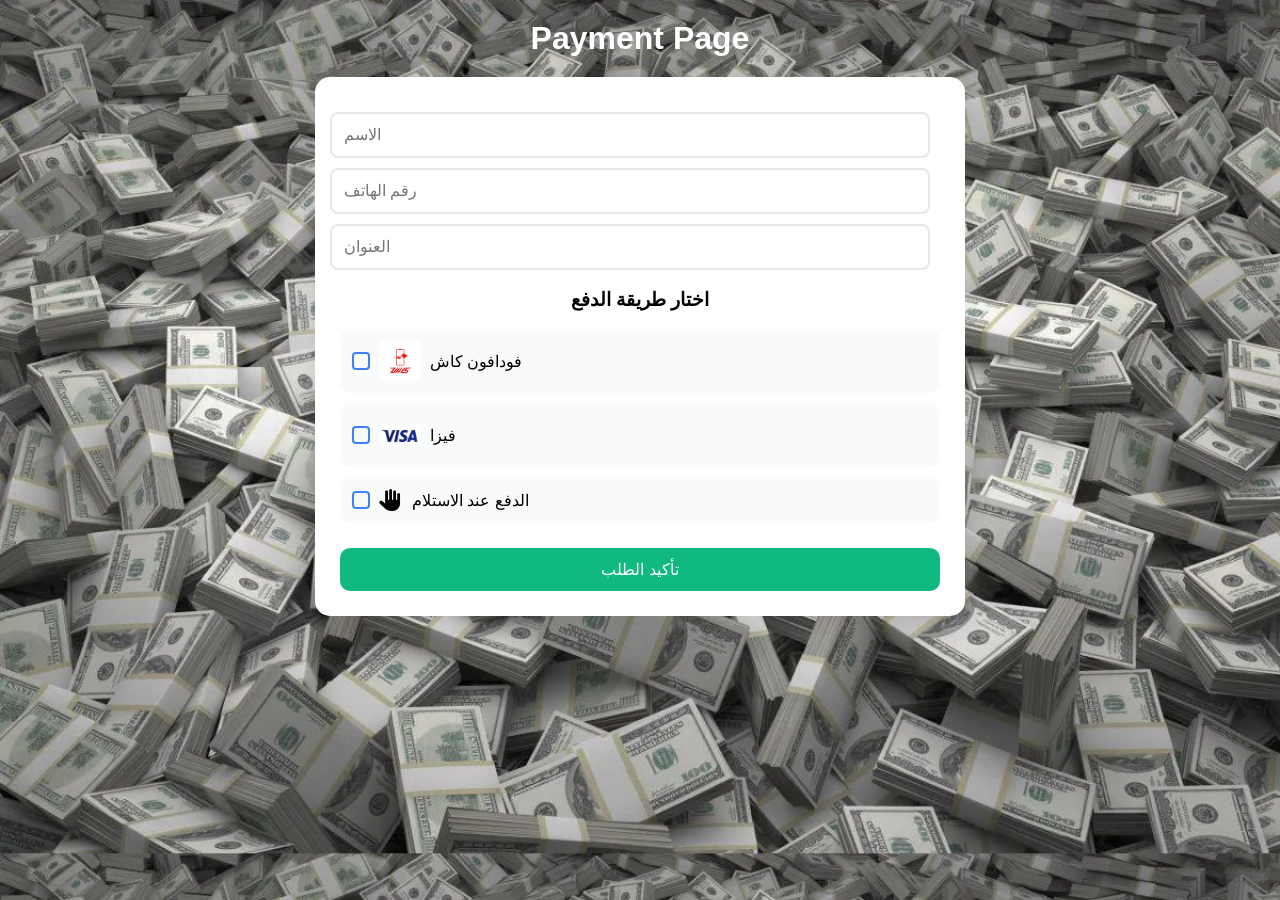
<file: checkout.html>
<!DOCTYPE html>
<html lang="ar">
<head>
    <meta charset="UTF-8">
    <title>Payment</title>
    <link rel="stylesheet" href="css/checkout.css">
    <script src="js/checkout.js" defer></script>
    <!-- FontAwesome -->
    <link rel="stylesheet" href="https://cdnjs.cloudflare.com/ajax/libs/font-awesome/6.4.0/css/all.min.css">
</head>

<body>
    <h1 class="title">Payment Page</h1>
    <form id="paymentForm" method="POST">
    
        <input type="hidden" name="form_type" value="payment">
    
        <input type="text" name="name" id="name" placeholder="الاسم" required>
        <input type="text" name="phone" id="phone" placeholder="رقم الهاتف" required>
        <input type="text" name="address" id="address" placeholder="العنوان" required>
    
        <h3>اختار طريقة الدفع</h3>
    
        <!-- Vodafone -->
        <label class="payment-option">
            <input type="radio" name="payment" value="vodafone" onclick="showMethod('vodafone')" required>
            <span class="custom-radio"></span>
            <div class="option-content">
                <img src="./photo/images.png">
                <span>فودافون كاش</span>
            </div>
        </label>
    
        <div id="vodafoneBox" class="method-box">
            <input type="text" name="vodafone_wallet" placeholder="رقم المحفظة">
            <input type="password" name="vodafone_pass" placeholder="كلمة المرور">
        </div>
    
        <!-- Visa -->
        <label class="payment-option">
            <input type="radio" name="payment" value="visa" onclick="showMethod('visa')" required>
            <span class="custom-radio"></span>
            <div class="option-content">
                <img src="./photo/1c58492c218f6.jpg">
                <span>فيزا</span>
            </div>
        </label>
    
        <div id="visaBox" class="method-box">
            <input type="text" name="visa_card" placeholder="رقم الكارت">
            <input type="password" name="visa_pass" placeholder="كلمة المرور">
        </div>
    
        <!-- COD -->
        <label class="payment-option">
            <input type="radio" name="payment" value="cod" onclick="showMethod('cod')" required>
            <span class="custom-radio"></span>
            <div class="option-content">
                <i class="fa-solid fa-hand"></i>
                <span>الدفع عند الاستلام</span>
            </div>
        </label>
    
        <div id="codBox" class="method-box">
            <p>لن تحتاج إدخال بيانات إضافية</p>
        </div>
    
        <button type="submit">تأكيد الطلب</button>
    
    </form>
    
    <div id="successMsg" style="display:none;">✔ تم تأكيد الأوردر بنجاح</div>
</body>
</html>
</file>
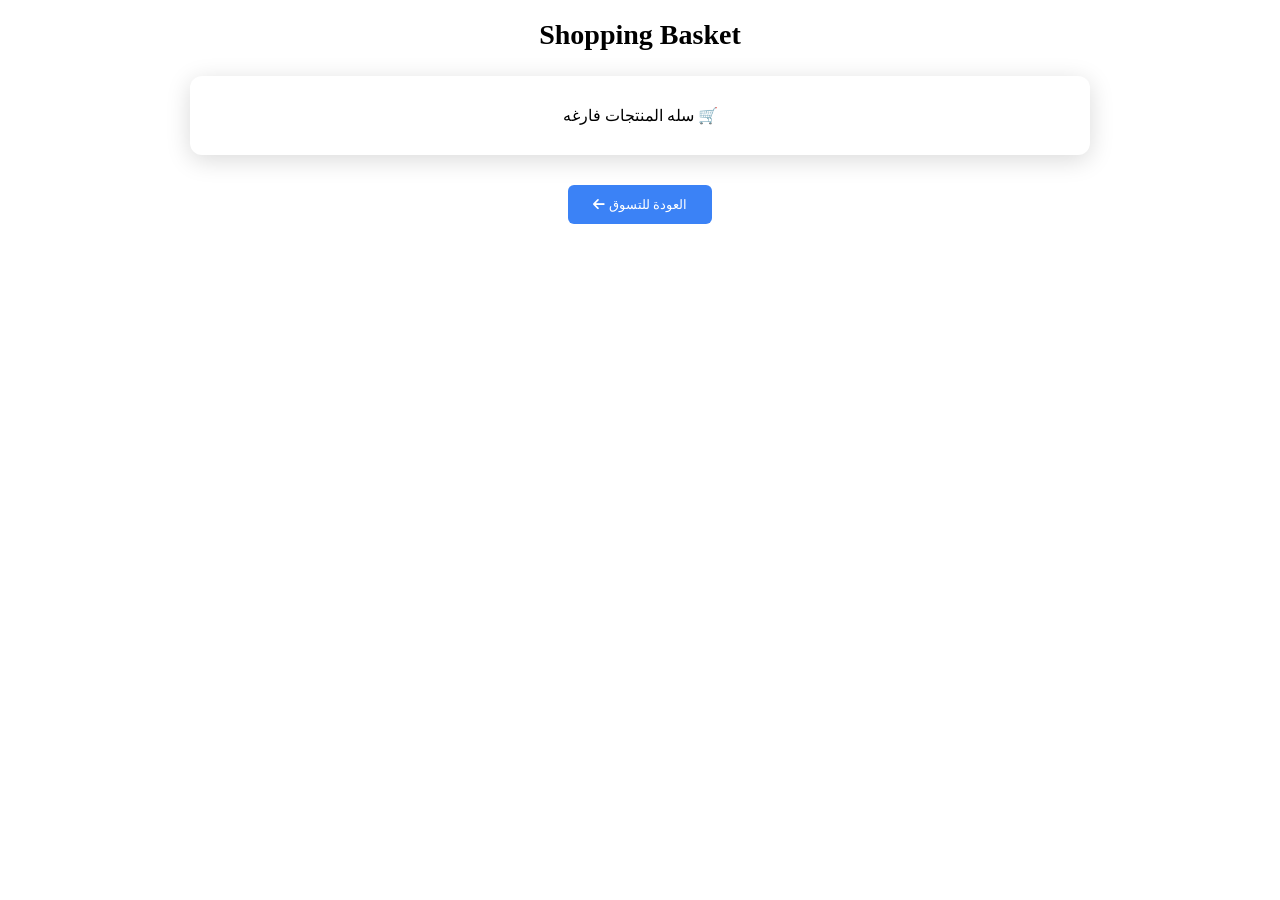
<file: shoppingPasket.html>
<!DOCTYPE html>
<html lang="ar">

<head>
    <meta charset="UTF-8">
    <meta name="viewport" content="width=device-width, initial-scale=1.0">
    <title>Shopping Basket</title>

    <link rel="stylesheet" href="css/shoppingPasket.css">
    <link rel="stylesheet" href="https://cdnjs.cloudflare.com/ajax/libs/font-awesome/6.4.0/css/all.min.css">
    <script src="js/shoppingpasket.js" defer></script>
</head>

<body>

    <header>
        <h1>Shopping Basket</h1>
    </header>

    <div class="cart-container" id="cartContainer"></div>

    <!-- Template -->
    <template id="cartTemplate">
        <div class="cart-item">
            <img class="cart-image">

            <div class="cart-details">
                <span class="cart-title"></span>
                <span class="cart-price"></span>
            </div>

            <div class="quantity-controls">
                <button class="decrease">-</button>
                <span class="quantity">1</span>
                <button class="increase">+</button>
                <button class="delete">
                    <i class="fa-solid fa-trash"></i>
                </button>
            </div>
            <button class="confirm-btn">Confirm Purchase</button>
        </div>
    </template>

    <button class="back-btn" onclick="window.location.href='/index.php'">
        <i class="fa-solid fa-arrow-left"></i> العودة للتسوق
    </button>

</body>

</html>
</file>
<file: css/checkout.css>
* {
    box-sizing: border-box;
}

body {
    font-family: Arial;
    background-image: url(../photo/OFX3-iStock-492595743-1200x800.webp) ;
    background-size: cover;
    text-align: center;
}

.title {
    margin: 20px 0;
    font-size: 32px;
    color: #ffffff;
}

/* الفورم */
form {
    max-width: 650px;
    margin: auto;
    background: white;
    padding: 25px;
    border-radius: 15px;
    box-shadow: 0 10px 30px rgba(0,0,0,0.1);
}

/* inputs */
input {
    display: block;
    width: 100%;
    margin: 10px -10px;
    padding: 12px;
    border: 2px solid #e5e7eb;
    border-radius: 8px;
    outline: none;
    transition: 0.3s;
}

input:focus {
    border-color: #3b82f6;
    box-shadow: 0 0 8px rgba(59,130,246,0.3);
}

/* خيارات الدفع */
.payment-option {
    display: flex;
    align-items: center;
    justify-content: space-between;
    background: #f8fafc;
    padding: 12px;
    margin: 10px 0;
    border-radius: 10px;
    cursor: pointer;
    transition: 0.3s;
}

.payment-option:hover {
    background: #eef2ff;
}

/* نخفي radio الأصلي */
.payment-option input {
    display: none;
}

/* مربع بدل الدايرة */
.custom-radio {
    width: 18px;
    height: 18px;
    border: 2px solid #3b82f6;
    border-radius: 4px;
    display: inline-block;
}

/* لما يتختار */
.payment-option input:checked + .custom-radio {
    background: #3b82f6;
}

/* محتوى الاختيار */
.option-content {
    display: flex;
    align-items: center;
    gap: 10px;
    flex: 1;
    margin-left: 10px;
}

.option-content img {
    width: 40px;
    height: 40px;
    object-fit: contain;
}

.option-content i {
    font-size: 22px;
}

/* boxes */
.method-box {
    display: none;
    margin: 10px 0;
}

/* زرار */
button {
    background: #10b981;
    color: white;
    padding: 12px;
    width: 100%;
    border: none;
    border-radius: 10px;
    cursor: pointer;
    font-size: 16px;
    margin-top: 15px;
}

button:hover {
    background: #059669;
}

/* رسالة النجاح */
#successMsg {
    display: none;
    margin-top: 20px;
    font-size: 35px;
    color: rgb(0, 255, 0);
}

/* يمنع مشاكل iPhone في zoom */
input,
button {
    font-size: 16px;
}

/* 📱 Tablets */
@media (max-width: 768px) {

    body {
        padding: 10px;
        background-position: center;
    }

    form {
        width: 90%;
        padding: 20px;
    }

    .title {
        font-size: 26px;
    }

    .option-content img {
        width: 35px;
        height: 35px;
    }

    .option-content i {
        font-size: 20px;
    }
}

/* 📱 Mobile (Android + iPhone) */
@media (max-width: 480px) {

    body {
        padding: 10px;
    }

    form {
        width: 95%;
        padding: 15px;
        border-radius: 12px;
    }

    .title {
        font-size: 22px;
        margin: 15px 0;
    }

    input {
        padding: 10px;
        margin: 8px 0;
    }

    button {
        padding: 10px;
        font-size: 14px;
    }

    /* أهم جزء 👇 */
    .payment-option {
        flex-direction: row;
        align-items: center;
        gap: 10px;
        padding: 10px;
    }

    .option-content {
        gap: 8px;
    }

    .option-content img {
        width: 30px;
        height: 30px;
    }

    .option-content i {
        font-size: 18px;
    }

    .custom-radio {
        width: 16px;
        height: 16px;
    }
}

/* 🍎 iPhone (small screens زي 6/7/8/SE) */
@media (max-width: 375px) {

    .title {
        font-size: 20px;
    }

    form {
        padding: 12px;
    }

    input {
        font-size: 14px;
        padding: 9px;
    }

    .option-content span {
        font-size: 13px;
    }
}

/* 🍎 iPhone Plus / Pro Max */
@media (max-width: 430px) {

    form {
        width: 95%;
    }
}
</file>
<file: css/shoppingPasket.css>
/* تحسين عام */
* {
    box-sizing: border-box;
}

/* العنوان */
header h1 {
    text-align: center;
    font-size: 28px;
    margin-bottom: 25px;
    color: #000000;
}

/* الكونتينر */
.cart-container {
    max-width: 900px;
    width: 100%;
    margin: 0 auto;
    background: white;
    padding: 30px;
    border-radius: 12px;
    box-shadow: 0 5px 25px rgba(0, 0, 0, 0.15);
}

/* المنتج */
.cart-item {
    display: flex;
    justify-content: space-between;
    align-items: center;
    padding: 15px 0;
    border-bottom: 1px solid #ddd;
    flex-wrap: wrap;
    gap: 10px;
}

.cart-image {
    width: 80px;
    height: 80px;
    object-fit: cover;
    border-radius: 8px;
}

.cart-details {
    flex: 1;
    min-width: 200px;
}

.cart-title {
    display: block;
    font-weight: bold;
    font-size: 18px;
}

.cart-price {
    display: block;
    font-size: 16px;
    color: #555;
}

.quantity-controls {
    display: flex;
    align-items: center;
    gap: 8px;
}

.quantity-controls button {
    background: #4f46e5;
    color: white;
    border: none;
    border-radius: 6px;
    padding: 4px 10px;
    cursor: pointer;
}

.quantity-controls .delete {
    background: red;
}

.confirm-btn {
    padding: 8px 16px;
    background: #10b981;
    color: white;
    border: none;
    border-radius: 6px;
    cursor: pointer;
}

.total {
    text-align: right;
    margin-top: 25px;
    font-size: 20px;
    font-weight: bold;
}

.empty-cart {
    text-align: center;
    margin-top: 50px;
    font-size: 18px;
    color: #555;
}

.back-btn {
    display: block;
    margin: 30px auto;
    background: #3b82f6;
    color: white;
    border: none;
    padding: 12px 25px;
    border-radius: 6px;
    cursor: pointer;
}


/* ===================== */
/* 📱 Tablet */
@media (max-width: 768px) {

    .cart-container {
        padding: 20px;
    }

    header h1 {
        font-size: 24px;
    }

    .cart-image {
        width: 70px;
        height: 70px;
    }

    .cart-title {
        font-size: 16px;
    }

    .cart-price {
        font-size: 14px;
    }
}


/* ===================== */
/* 📱 Mobile */
@media (max-width: 480px) {

    header h1 {
        font-size: 20px;
    }

    .cart-container {
        padding: 15px;
    }

    /* أهم تعديل */
    .cart-item {
        flex-direction: column;
        align-items: flex-start;
    }

    .cart-image {
        width: 60px;
        height: 60px;
    }

    .cart-details {
        width: 100%;
    }

    .quantity-controls {
        width: 100%;
        justify-content: space-between;
    }

    .confirm-btn {
        width: 100%;
        text-align: center;
    }

    .total {
        text-align: center;
        font-size: 18px;
    }
}


/* ===================== */
/* 🍎 iPhone صغير */
@media (max-width: 375px) {

    .cart-image {
        width: 55px;
        height: 55px;
    }

    .cart-title {
        font-size: 15px;
    }

    .cart-price {
        font-size: 13px;
    }

    .quantity-controls button {
        padding: 3px 8px;
        font-size: 14px;
    }
}
</file>
